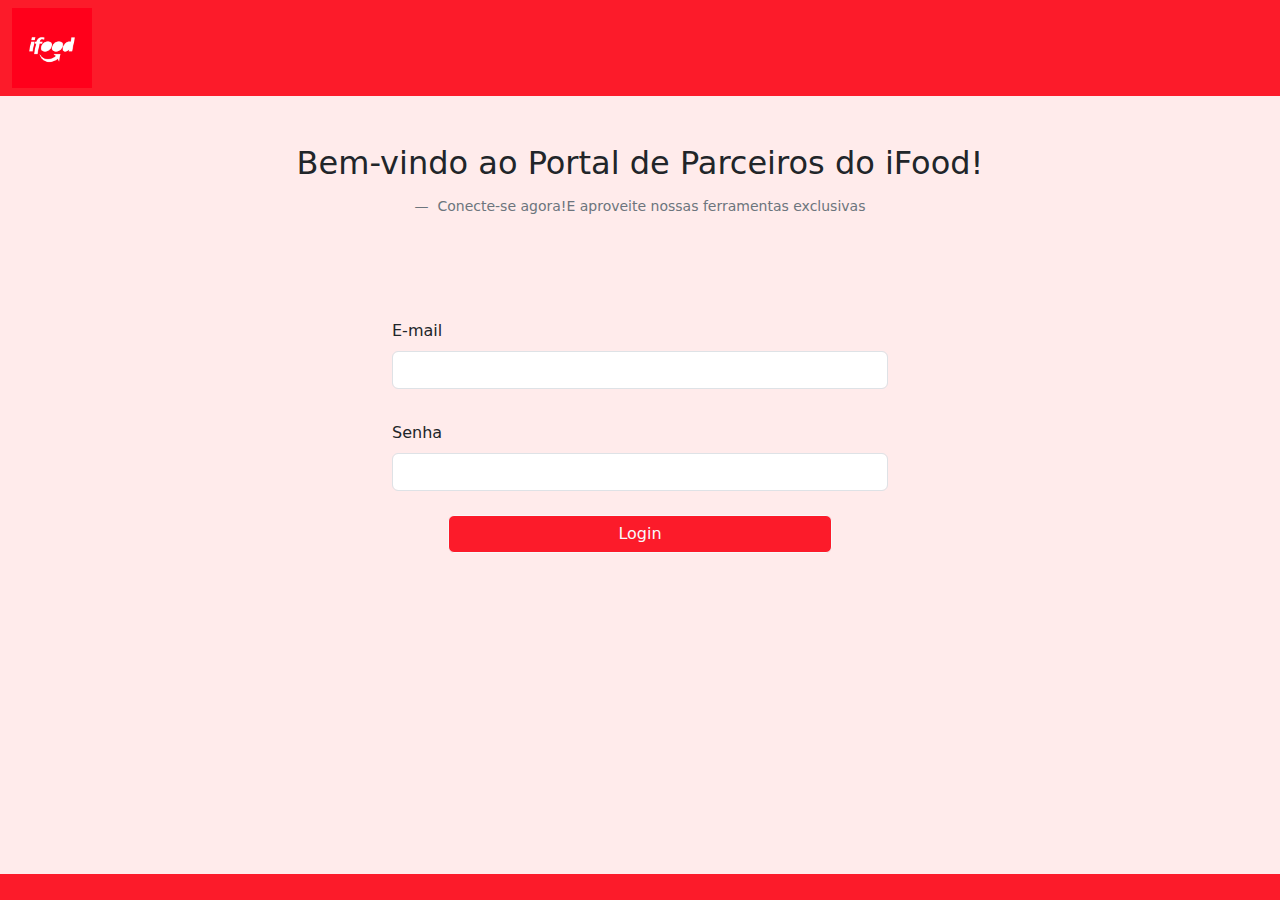
<file: index.html>
<!DOCTYPE html>
<html lang="pt-BR">
  <head>
    <meta charset="UTF-8" />
    <meta name="viewport" content="width=device-width, initial-scale=1.0" />
    <title>Login Área do Parceiro - Ifood 1</title>

    <link
      rel="stylesheet"
      href="https://cdnjs.cloudflare.com/ajax/libs/font-awesome/6.6.0/css/all.min.css"
      integrity="sha512-Kc323vGBEqzTmouAECnVceyQqyqdsSiqLQISBL29aUW4U/M7pSPA/gEUZQqv1cwx4OnYxTxve5UMg5GT6L4JJg=="
      crossorigin="anonymous"
      referrerpolicy="no-referrer"
    />
    <link
      href="https://cdn.jsdelivr.net/npm/bootstrap@5.3.3/dist/css/bootstrap.min.css"
      rel="stylesheet"
      integrity="sha384-QWTKZyjpPEjISv5WaRU9OFeRpok6YctnYmDr5pNlyT2bRjXh0JMhjY6hW+ALEwIH"
      crossorigin="anonymous"
    />
    <link rel="stylesheet" href="./assets/css/style.css" />
  </head>
  <header>
    <nav class="navbar" style="background-color: #fc1b2a">
      <div class="container-fluid">
        <img src="./assets/images/logoIfood.png" />
      </div>
    </nav>
  </header>

  <body>
    <div class="login">
      <figure class="text-center p-5">
        <blockquote class="blockquote">
          <p class="h2">Bem-vindo ao Portal de Parceiros do iFood!</p>
        </blockquote>
        <figcaption class="blockquote-footer p-3 h4">
          Conecte-se agora!E aproveite nossas ferramentas exclusivas
        </figcaption>
      </figure>

      <form onsubmit="login(event)">
        <div class="mb-3 my-3 mx-auto p-2" style="width: 40%">
          <label for="exampleInputEmail1" class="form-label">E-mail </label>
          <input
            type="email"
            class="form-control"
            aria-describedby="emailHelp"
            id="userInput"
          />
          <p class="error" id="errorUser">Campo obrigatório</p>
        </div>
        <div class="mb-3 my-3 mx-auto p-2" style="width: 40%">
          <label for="exampleInputPassword1" class="form-label">Senha</label>
          <input type="password" class="form-control" id="passInput" />
          <p class="error" id="errorPass">Campo obrigatório</p>
        </div>

        <div class="d-grid gap-2 col-6 mx-auto my-3" style="width: 30%">
          <button
            class="btn btn-outline-light"
            style="background-color: #fc1b2a"
            type="submit"
          >
            Login
          </button>
        </div>
      </form>
      <script
        src="https://cdn.jsdelivr.net/npm/bootstrap@5.3.3/dist/js/bootstrap.bundle.min.js"
        integrity="sha384-YvpcrYf0tY3lHB60NNkmXc5s9fDVZLESaAA55NDzOxhy9GkcIdslK1eN7N6jIeHz"
        crossorigin="anonymous"
        defer
      ></script>
    </div>
  </body>
  <footer>
    <nav class="navbar fixed-bottom" style="background-color: #fc1b2a">
      <div class="container-fluid d-flex justify-content-evenly">
        <a
          class="icons fa-brands fa-instagram navbar-brand px-4"
          target="_blank"
          href="https://www.instagram.com/ifoodbrasil/"
        ></a>
        <a
          class="icons fa-brands fa-facebook navbar-brand px-4"
          target="_blank"
          href="https://www.facebook.com/iFood/events/?locale=pt_BR&_rdr"
        ></a>
        <a
          class="icons fa-brands fa-linkedin-in navbar-brand px-4"
          target="_blank"
          href="https://www.linkedin.com/company/ifood-/posts/?feedView=all"
        ></a>
      </div>
    </nav>
  </footer>
  <script src="./assets/js/main.js"></script>
</html>
</file>
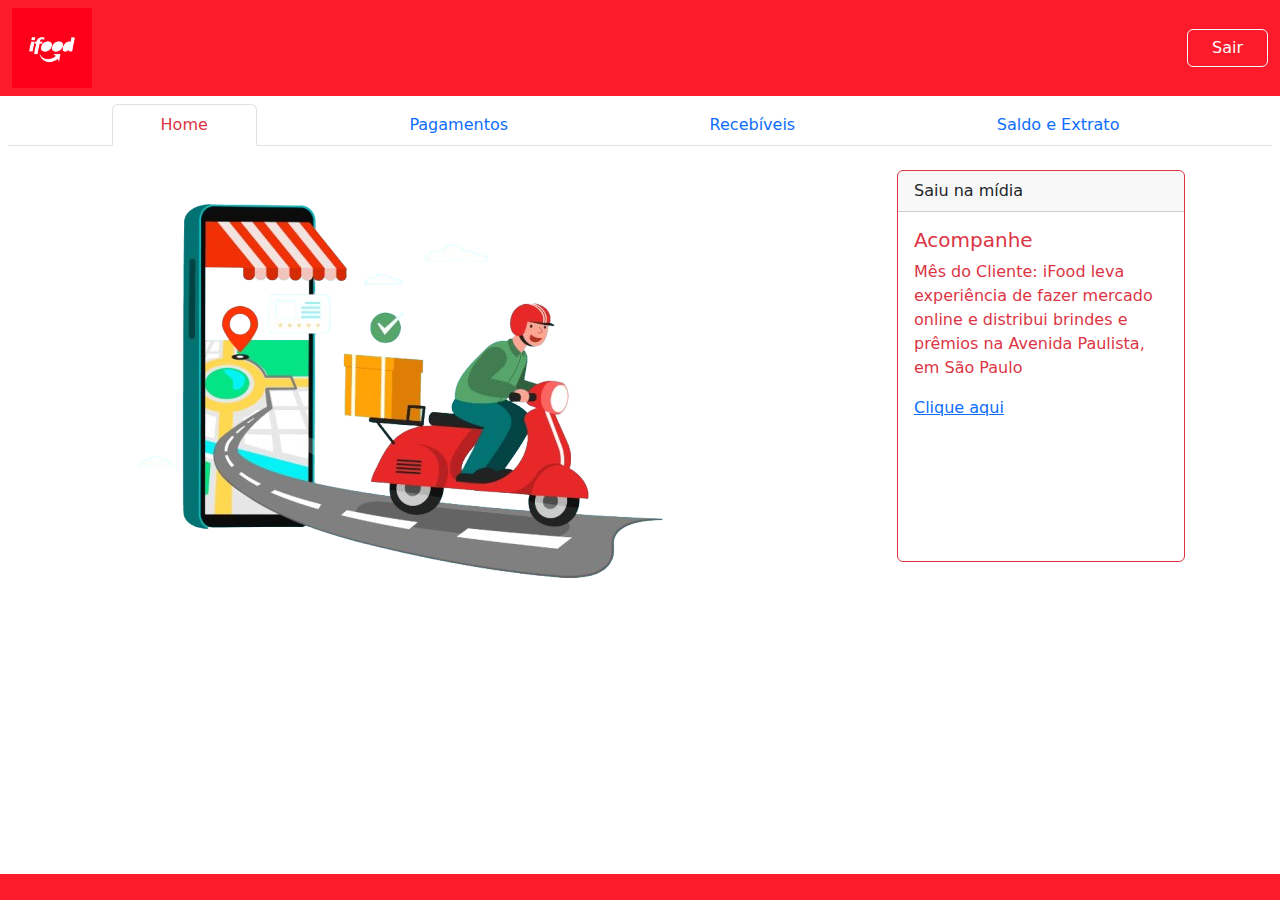
<file: assets/pages/Home/index.html>
<!DOCTYPE html>
<html lang="pt-BR">
  <head>
    <meta charset="UTF-8" />
    <meta name="viewport" content="width=device-width, initial-scale=1.0" />

    <title>Home</title>
    <link
      rel="stylesheet"
      href="https://cdnjs.cloudflare.com/ajax/libs/font-awesome/6.6.0/css/all.min.css"
      integrity="sha512-Kc323vGBEqzTmouAECnVceyQqyqdsSiqLQISBL29aUW4U/M7pSPA/gEUZQqv1cwx4OnYxTxve5UMg5GT6L4JJg=="
      crossorigin="anonymous"
      referrerpolicy="no-referrer"
    />
    <link
      href="https://cdn.jsdelivr.net/npm/bootstrap@5.3.3/dist/css/bootstrap.min.css"
      rel="stylesheet"
      integrity="sha384-QWTKZyjpPEjISv5WaRU9OFeRpok6YctnYmDr5pNlyT2bRjXh0JMhjY6hW+ALEwIH"
      crossorigin="anonymous"
    />

    <link rel="icon" href="favicon.ico" />
    <link rel="stylesheet" href="../../css/style.css" />
    <link rel="stylesheet" href="./style.css" />
  </head>

  <header>
    <nav class="navbar" style="background-color: #fc1b2a">
      <div class="container-fluid mb-0">
        <img src="../../images/logoIfood.png" alt="Logo Ifood" />
        <form class="d-flex" role="search">
          <button id="btnSair" class="btn btn-outline-light px-4" type="button">
            Sair
          </button>
        </form>
      </div>
    </nav>

    <nav>
      <div
        class="nav nav-tabs d-flex justify-content-evenly m-2"
        id="nav-tab"
        role="tablist"
      >
        <button
          class="nav-link active px-5 link-danger link-offset-2 link-underline-opacity-25 link-underline-opacity-100-hover"
          id="nav-home-tab"
          data-bs-toggle="tab"
          data-bs-target="#nav-home"
          type="button"
          role="tab"
          aria-controls="nav-home"
          aria-selected="true"
        >
          Home
        </button>
        <button
          class="nav-link px-5"
          id="nav-profile-tab"
          data-bs-toggle="tab"
          data-bs-target="#nav-profile"
          type="button"
          role="tab"
          aria-controls="nav-profile"
          aria-selected="false"
        >
          Pagamentos
        </button>
        <button
          class="nav-link px-5"
          id="nav-contact-tab"
          data-bs-toggle="tab"
          data-bs-target="#nav-contact"
          type="button"
          role="tab"
          aria-controls="nav-contact"
          aria-selected="false"
        >
          Recebíveis
        </button>
        <button
          class="nav-link px-5"
          id="nav-disabled-tab"
          data-bs-toggle="tab"
          data-bs-target="#nav-disabled"
          type="button"
          role="tab"
          aria-controls="nav-disabled"
          aria-selected="false"
        >
        Saldo e Extrato
      </button>
    </div>
  </nav>
</header>
<body>
  <div>
      <div class="tab-content" id="nav-tabContent">
        <div
          class="tab-pane fade show active"
          id="nav-home"
          role="tabpanel"
          aria-labelledby="nav-home-tab"
          tabindex="0"
        >
        <div class="img-fluid d-flex justify-content-around py-3">
          <img src="../../images/imageHome.png" class="rounded" alt="..." />
          <div class="card border-danger mb-3" style="max-width: 18rem;">
            <div class="card-header">Saiu na mídia</div>
            <div class="card-body text-danger">
              <h5 class="card-title">Acompanhe</h5>
              <p class="card-text">Mês do Cliente: iFood leva experiência de fazer mercado online e distribui brindes e prêmios na Avenida Paulista, em São Paulo</p>
              <a href="https://saladanoticia.com.br/noticia/92904/mes-do-cliente-ifood-leva-experiencia-de-fazer-mercado-online-e-distribui-brindes-e-premios-na-avenida-paulista-em-sao-paulo">Clique aqui</a>
            </div>
        </div>
        </div>
        <div
          class="tab-pane fade"
          id="nav-profile"
          role="tabpanel"
          aria-labelledby="nav-profile-tab"
          tabindex="0"
        ></div>
        <div
          class="tab-pane fade"
          id="nav-contact"
          role="tabpanel"
          aria-labelledby="nav-contact-tab"
          tabindex="0"
        >
          ...
        </div>
        <div
          class="tab-pane fade"
          id="nav-disabled"
          role="tabpanel"
          aria-labelledby="nav-disabled-tab"
          tabindex="0"
        ></div>
      </div>
    </div>
    <script src="../../pages/Home/home.js" type="module" defer></script>
  </body>

  <footer>
    <nav class="navbar fixed-bottom" style="background-color: #fc1b2a">
      <div class="container-fluid d-flex justify-content-evenly">
        <a
          class="icons fa-brands fa-instagram navbar-brand px-4"
          target="_blank"
          href="https://www.instagram.com/ifoodbrasil/"
        ></a>
        <a
          class="icons fa-brands fa-facebook navbar-brand px-4"
          target="_blank"
          href="https://www.facebook.com/iFood/events/?locale=pt_BR&_rdr"
        ></a>
        <a
          class="icons fa-brands fa-linkedin-in navbar-brand px-4"
          target="_blank"
          href="https://www.linkedin.com/company/ifood-/posts/?feedView=all"
        ></a>
      </div>
    </nav>
  </footer>
</html>
</file>
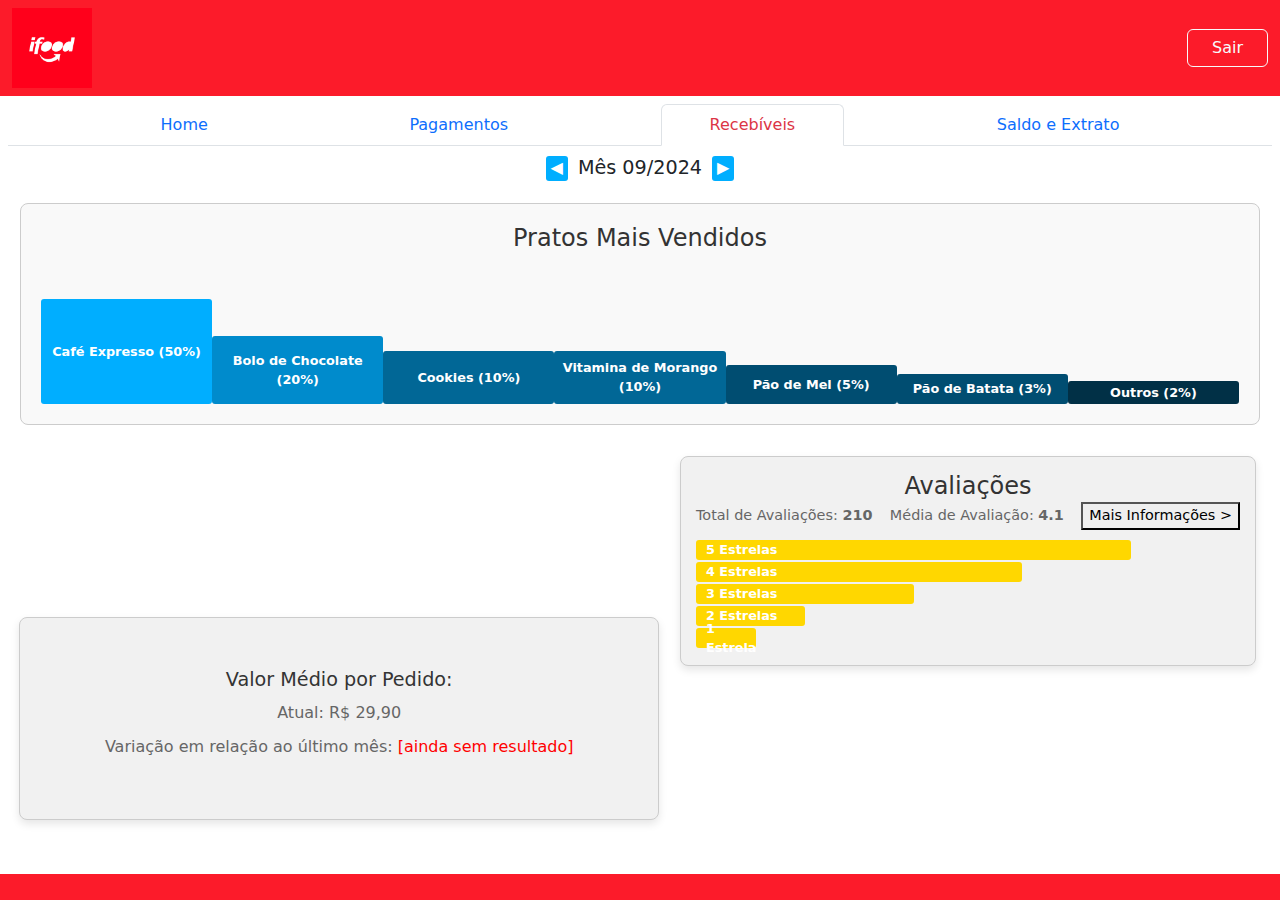
<file: assets/pages/Recebiveis/index.html>
<!DOCTYPE html>
<html lang="pt-BR">
<head>
    <meta charset="UTF-8">
    <meta name="viewport" content="width=device-width, initial-scale=1.0">
    <title>Gerenciamento de Pagamento</title>
    <link
    rel="stylesheet"
    href="https://cdnjs.cloudflare.com/ajax/libs/font-awesome/6.6.0/css/all.min.css"
    integrity="sha512-Kc323vGBEqzTmouAECnVceyQqyqdsSiqLQISBL29aUW4U/M7pSPA/gEUZQqv1cwx4OnYxTxve5UMg5GT6L4JJg=="
    crossorigin="anonymous"
    referrerpolicy="no-referrer"
  />
  <link
    href="https://cdn.jsdelivr.net/npm/bootstrap@5.3.3/dist/css/bootstrap.min.css"
    rel="stylesheet"
    integrity="sha384-QWTKZyjpPEjISv5WaRU9OFeRpok6YctnYmDr5pNlyT2bRjXh0JMhjY6hW+ALEwIH"
    crossorigin="anonymous"
  />

  <link rel="icon" href="favicon.ico" />
  <link rel="stylesheet" href="../../css/style.css" />
  <link rel="stylesheet" href="./style.css" />
</head>

<header>
  <nav class="navbar" style="background-color: #fc1b2a">
    <div class="container-fluid mb-0">
      <img src="../../images/logoIfood.png" alt="Logo Ifood" />
      <form class="d-flex" role="search">
        <button id="btnSair" class="btn btn-outline-light px-4" type="button">
          Sair
        </button>
      </form>
    </div>
  </nav>

  <nav>
    <div
      class="nav nav-tabs d-flex justify-content-evenly m-2"
      id="nav-tab"
      role="tablist"
    >
      <button
        class="nav-link px-5 "
        id="nav-home-tab"
        data-bs-toggle="tab"
        data-bs-target="#nav-home"
        type="button"
        role="tab"
        aria-controls="nav-home"
        aria-selected="false"
      >
        Home
      </button>
      <button
        class="nav-link px-5"
        id="nav-profile-tab"
        data-bs-toggle="tab"
        data-bs-target="#nav-profile"
        type="button"
        role="tab"
        aria-controls="nav-profile"
        aria-selected="false"
      >
        Pagamentos
      </button>
      <button
        class="nav-link active px-5 link-danger link-offset-2 link-underline-opacity-25 link-underline-opacity-100-hover"
        id="nav-contact-tab"
        data-bs-toggle="tab"
        data-bs-target="#nav-contact"
        type="button"
        role="tab"
        aria-controls="nav-contact"
        aria-selected="false"
      >
        Recebíveis
      </button>
      <button
        class="nav-link px-5"
        id="nav-disabled-tab"
        data-bs-toggle="tab"
        data-bs-target="#nav-disabled"
        type="button"
        role="tab"
        aria-controls="nav-disabled"
        aria-selected="true"
      >
      Saldo e Extrato
    </button>
  </div>
</nav>
</header> 
  <body>
    <div class="dashboard">
      <div class="month-navigation">
        <button id="prev-month" class="nav-button">&#9664;</button>
        <span id="current-month"></span>
        <button id="next-month" class="nav-button">&#9654;</button>
      </div>
      <div id="chart-container">
        <div class="card">
          <h2>Pratos Mais Vendidos</h2>
          <div class="chart">
            <ul>
              <li style="height: 70%" data-quantity="Café Expresso: 50 vendidos">Café Expresso (50%)</li>
              <li style="height: 45%" data-quantity="Bolo de Chocolate: 20 vendidos">Bolo de Chocolate (20%)</li>
              <li style="height: 35%" data-quantity="Cookies: 10 vendidos">Cookies (10%)</li>
              <li style="height: 35%" data-quantity="Vitamina de Morango: 10 vendidos">Vitamina de Morango (10%)</li>
              <li style="height: 26%" data-quantity="Pão de Mel: 5 vendidos">Pão de Mel (5%)</li>
              <li style="height: 20%" data-quantity="Pão de Batata: 3 vendidos">Pão de Batata (3%)</li>
              <li style="height: 15%" data-quantity="Outros: 5 vendidos">Outros (2%)</li>
            </ul>
          </div>
        </div>
      </div>
      <div class="cards-container">
        <div id="price-variation" class="price-variation-card">
          <h2>Valor Médio por Pedido:</h2>
          <p>Atual: R$ 29,90</p>
          <p>Variação em relação ao último mês: <span style="color: red;">[ainda sem resultado]</span></p>
        </div>
        <div id="reviews" class="card reviews-card">
          <h2>Avaliações</h2>
          <div class="reviews-summary">
            <p>Total de Avaliações: <strong>210</strong></p>
            <p>Média de Avaliação: <strong>4.1</strong></p>
            <button id="view-details" class="view-details-button">Mais Informações > </button>
          </div>
          <div id="stars-chart">
            <ul>
              <li style="width: 80%;" data-quantity="80 avaliações">5 Estrelas</li>
              <li style="width: 60%;" data-quantity="60 avaliações">4 Estrelas</li>
              <li style="width: 40%;" data-quantity="40 avaliações">3 Estrelas</li>
              <li style="width: 20%;" data-quantity="20 avaliações">2 Estrelas</li>
              <li style="width: 11%;" data-quantity="10 avaliações">1 Estrela</li>
            </ul>
          </div>
        </div>
      </div>
      <!-- Modal para mais informações -->
      <div id="details-modal" class="modal">
        <div class="modal-content">
          <span class="close">&times;</span>
          <h2>Comentários</h2>
          <!-- Comentários -->
          <div class="comments-section">
            <div class="comment">
              <p><strong class="star-rating">Maria - 4 Estrelas</strong></p>
              <p class="comment-text">Comida boa, só demorou um pouco.</p>
            </div>
            <hr>
            <div class="comment">
              <p><strong class="star-rating">João - 5 Estrelas</strong></p>
              <p class="comment-text">Excelente, chegou rápido e bem quente!</p>
            </div>
            <hr>
            <div class="comment">
              <p><strong class="star-rating">Ana - 3 Estrelas</strong></p>
              <p class="comment-text">Comida ok, mas poderia ser melhor.</p>
            </div>
            <hr>
            <div class="comment">
              <p><strong class="star-rating">Carlos - 5 Estrelas</strong></p>
              <p class="comment-text">Adorei o serviço, vou pedir mais vezes!</p>
            </div>
            <hr>
            <div class="comment">
              <p><strong class="star-rating">Beatriz - 2 Estrelas</strong></p>
              <p class="comment-text">A comida estava fria, mas o sabor era bom.</p>
            </div>
            <hr>
            <div class="comment">
              <p><strong class="star-rating">Felipe - 1 Estrela</strong></p>
              <p class="comment-text">Péssimo atendimento, não recomendo.</p>
            </div>
            <hr>
            <div class="comment">
              <p><strong class="star-rating">Luciana - 3 Estrelas</strong></p>
              <p class="comment-text">Demorou mais do que o esperado, mas estava saboroso.</p>
            </div>
            <hr>
            <div class="comment">
              <p><strong class="star-rating">Pedro - 4 Estrelas</strong></p>
              <p class="comment-text">Muito bom, mas o acompanhamento veio errado.</p>
            </div>
            <hr>
            <div class="comment">
              <p><strong class="star-rating">Isabela - 5 Estrelas</strong></p>
              <p class="comment-text">Entrega super rápida e comida deliciosa!</p>
            </div>
            <hr>
            <div class="comment">
              <p><strong class="star-rating">Rafael - 2 Estrelas</strong></p>
              <p class="comment-text">A comida estava mal embalada e chegou fria.</p>
            </div>
          </div>
  
          <!-- Botão "Veja mais" -->
          <button id="see-more" class="see-more-button">Veja mais</button>
        </div>
      </div>
  
      <div id="no-records-message" class="message">
        <h2>Estabelecimento não possui registro desse período</h2>
      </div>
      <div id="future-records-message" class="message">
        <h2>Estabelecimento ainda não possui registros do período</h2>
      </div>
    </div>
  
    <script>
      // Script para abrir e fechar o modal
      document.getElementById('view-details').onclick = function() {
        document.getElementById('details-modal').style.display = 'block';
      }
  
      document.querySelector('.modal .close').onclick = function() {
        document.getElementById('details-modal').style.display = 'none';
      }
  
      window.onclick = function(event) {
        if (event.target === document.getElementById('details-modal')) {
          document.getElementById('details-modal').style.display = 'none';
        }
      }
    </script>   

    <script
      src="./recebiveis.js"
      type="module"
      defer
    ></script>
  </body>
  <footer>
    <nav class="navbar fixed-bottom" style="background-color: #fc1b2a">
      <div class="container-fluid d-flex justify-content-evenly">
        <a
          class="icons fa-brands fa-instagram navbar-brand px-4"
          target="_blank"
          href="https://www.instagram.com/ifoodbrasil/"
        ></a>
        <a
          class="icons fa-brands fa-facebook navbar-brand px-4"
          target="_blank"
          href="https://www.facebook.com/iFood/events/?locale=pt_BR&_rdr"
        ></a>
        <a
          class="icons fa-brands fa-linkedin-in navbar-brand px-4"
          target="_blank"
          href="https://www.linkedin.com/company/ifood-/posts/?feedView=all"
        ></a>
      </div>
    </nav>
  </footer>

</html>
</file>
<file: assets/css/style.css>
header img {
  width: 80px;
}

body {
  background-color: rgb(255, 235, 235);
}

.icons {
  color: #fff;
}

.error {
  font-size: 11px;
  color: #fc1b2a;
  display: none;
}
</file>
<file: assets/pages/Home/style.css>
body {
  background-color: white;
}
</file>
<file: assets/pages/Recebiveis/style.css>
body {
  background-color: #fff;
}

h2 {
  font-size: 1.5rem;
  margin-bottom: 1px;
  color: #333;
  text-align: center;
}

.chart ul {
  list-style-type: none;
  height: 150px;
  display: flex;
  justify-content: space-between;
  align-items: flex-end;
  padding: 0;
  margin: 0;
}

.chart ul li {
  position: relative;
  width: 20%;
  background-color: #00aeff;
  text-align: center;
  color: white;
  font-weight: bold;
  border-radius: 3px;
  cursor: pointer;
  font-size: 0.8rem;
  display: flex;
  justify-content: center;
  align-items: center;
  flex-direction: column;
  padding: 5px;
  height: 100%;
}

.chart ul li:hover::before {
  content: attr(data-quantity);
  position: absolute;
  bottom: 100%;
  left: 50%;
  transform: translateX(-50%);
  background-color: #343434;
  color: white;
  padding: 5px;
  border-radius: 1px;
  font-size: 0.8rem;
  white-space: nowrap;
  z-index: 1;
  opacity: 0;
  transition: opacity 0.3s ease;
}

.chart ul li:hover::before {
  opacity: 1;
}

.chart ul li:nth-child(2) {
  background-color: #008bcc;
}

.chart ul li:nth-child(3) {
  background-color: #016796;
}

.chart ul li:nth-child(4) {
  background-color: #016796;
}

.chart ul li:nth-child(5) {
  background-color: #004d71;
}

.chart ul li:nth-child(6) {
  background-color: #004d71;
}

.chart ul li:nth-child(7) {
  background-color: #013046;
}

.month-navigation {
  display: flex;
  justify-content: center;
  align-items: center;
  margin-bottom: 10px; /* Ajuste o valor se necessário */
}

.nav-button {
  background-color: #00aeff;
  border: none;
  color: white;
  font-size: 1rem;
  padding: 0.5px 5px;
  border-radius: 3px;
  cursor: pointer;
  transition: background-color 0.3s;
}

.nav-button:hover {
  background-color: #008bcc;
}

#current-month {
  font-size: 1.2rem;
  margin: 0 10px;
}

.message {
  display: none;
  text-align: center;
}

.card {
  border: 1px solid #ccc;
  border-radius: 8px;
  padding: 20px;
  margin: 20px;
  background-color: #f9f9f9;
}

/* Ajustes para o retângulo de variação de preço */
.price-variation-card {
  position: absolute; 
  bottom: 80px; 
  left: 1.5%;
  width: 50vw; 
  margin: 0; 
  background-color: #f1f1f1; 
  border: 1px solid #ccc; 
  border-radius: 8px; 
  padding: 50px;
  box-shadow: 0 4px 8px rgba(0, 0, 0, 0.1); 
  text-align: center; 
  z-index: 1000; 
  display: none; 
}

.price-variation-card h2 {
  font-size: 1.2rem;
  color: #343434;
}

.price-variation-card p {
  font-size: 1rem;
  color: #666;
  margin: 10px 0;
}

/* Estilo específico para o card de avaliações */
.reviews-card {
  background-color: #eaeaea;
  width: 45%; 
  position: absolute;
  top: 435.5px; 
  right: 4px; 
  box-shadow: 0 4px 8px rgba(0, 0, 0, 0.1); 
  border-radius: 8px; 
  padding: 15px; 
  background-color: #f1f1f1; 
  border: 1px solid #ccc; 
  display: block; 
}

/* Ajuste o espaçamento da seção de resumo dentro do card de avaliações */
.reviews-summary {
  margin-top: 2px; 
  font-size: 0.9rem;
  color: #666;
}

.reviews-summary p {
  margin: 1px 0; 
}


/* Gráfico de Avaliações */
#stars-chart {
  margin-top: 10px;
}

#stars-chart ul {
  list-style-type: none;
  padding: 0;
  margin: 0;
}

#stars-chart ul li {
  position: relative;
  background-color: #FFD700; /* Cor das barras (dourado para estrelas) */
  color: white;
  font-weight: bold;
  border-radius: 3px;
  cursor: pointer;
  font-size: 0.8rem;
  display: flex;
  justify-content: flex-start; 
  align-items: center;
  padding: 5px 10px;
  margin: 2px 0; 
  height: 20px; 
  width: 100%; 
}

#stars-chart ul li span {
  margin-left: 10px;
  font-size: 0.8rem;
  color: black;
}

/* Caixa de informação que aparece ao passar o mouse */
#stars-chart ul li::after {
  content: attr(data-quantity);
  position: absolute;
  right: 10px;
  font-size: 0.8rem;
  color: black;
  background-color: #fff;
  padding: 5px;
  border-radius: 3px;
  box-shadow: 0 2px 4px rgba(0, 0, 0, 0.2);
  opacity: 0;
  transition: opacity 0.3s ease;
  white-space: nowrap;
}

#stars-chart ul li:hover::after {
  opacity: 1;
}
.reviews-summary {
  margin-top: 2px; 
  font-size: 0.9rem;
  color: #666;
  display: flex;
  justify-content: space-between;
  align-items: center;
}

.reviews-summary p {
  margin: 1px 0; 
}

#more-info-button {
  background-color: #00aeff;
  border: none;
  color: white;
  font-size: 0.9rem;
  padding: 5px 10px;
  border-radius: 3px;
  cursor: pointer;
  transition: background-color 0.3s;
}

#more-info-button:hover {
  background-color: #008bcc;
}

/* Estilo do modal */
.modal {
  display: none; /* Oculta o modal por padrão */
  position: fixed;
  z-index: 1000;
  left: 0;
  top: 0;
  width: 100%;
  height: 100%;
  overflow: auto;
  background-color: rgba(0,0,0,0.4); 
}

.modal-content {
  background-color: #fefefe;
  margin: 15% auto;
  padding: 20px;
  border: 1px solid #888;
  width: 80%; 
  max-width: 600px;
  border-radius: 8px;
}

.close {
  color: #a92222;
  float: right;
  font-size: 28px;
  font-weight: bold;
}

.close:hover,
.close:focus {
  color: black;
  text-decoration: none;
  cursor: pointer;
}

/* Estilo para os comentários */
.comments-section {
  margin-top: 20px;
}

.comment {
  margin-bottom: 10px;
}

.star-rating {
  color: red;
  font-weight: bold;
}

.comment-text {
  color: #666;
}

hr {
  border: 0;
  border-top: 1px solid #ddd;
  margin: 10px 0;
}

.see-more-button {
  background-color: #00aeff;
  border: none;
  color: white;
  font-size: 1rem;
  padding: 10px;
  border-radius: 5px;
  cursor: pointer;
  display: block;
  margin: 20px auto;
}

.see-more-button:hover {
  background-color: #008bcc;
}
</file>
